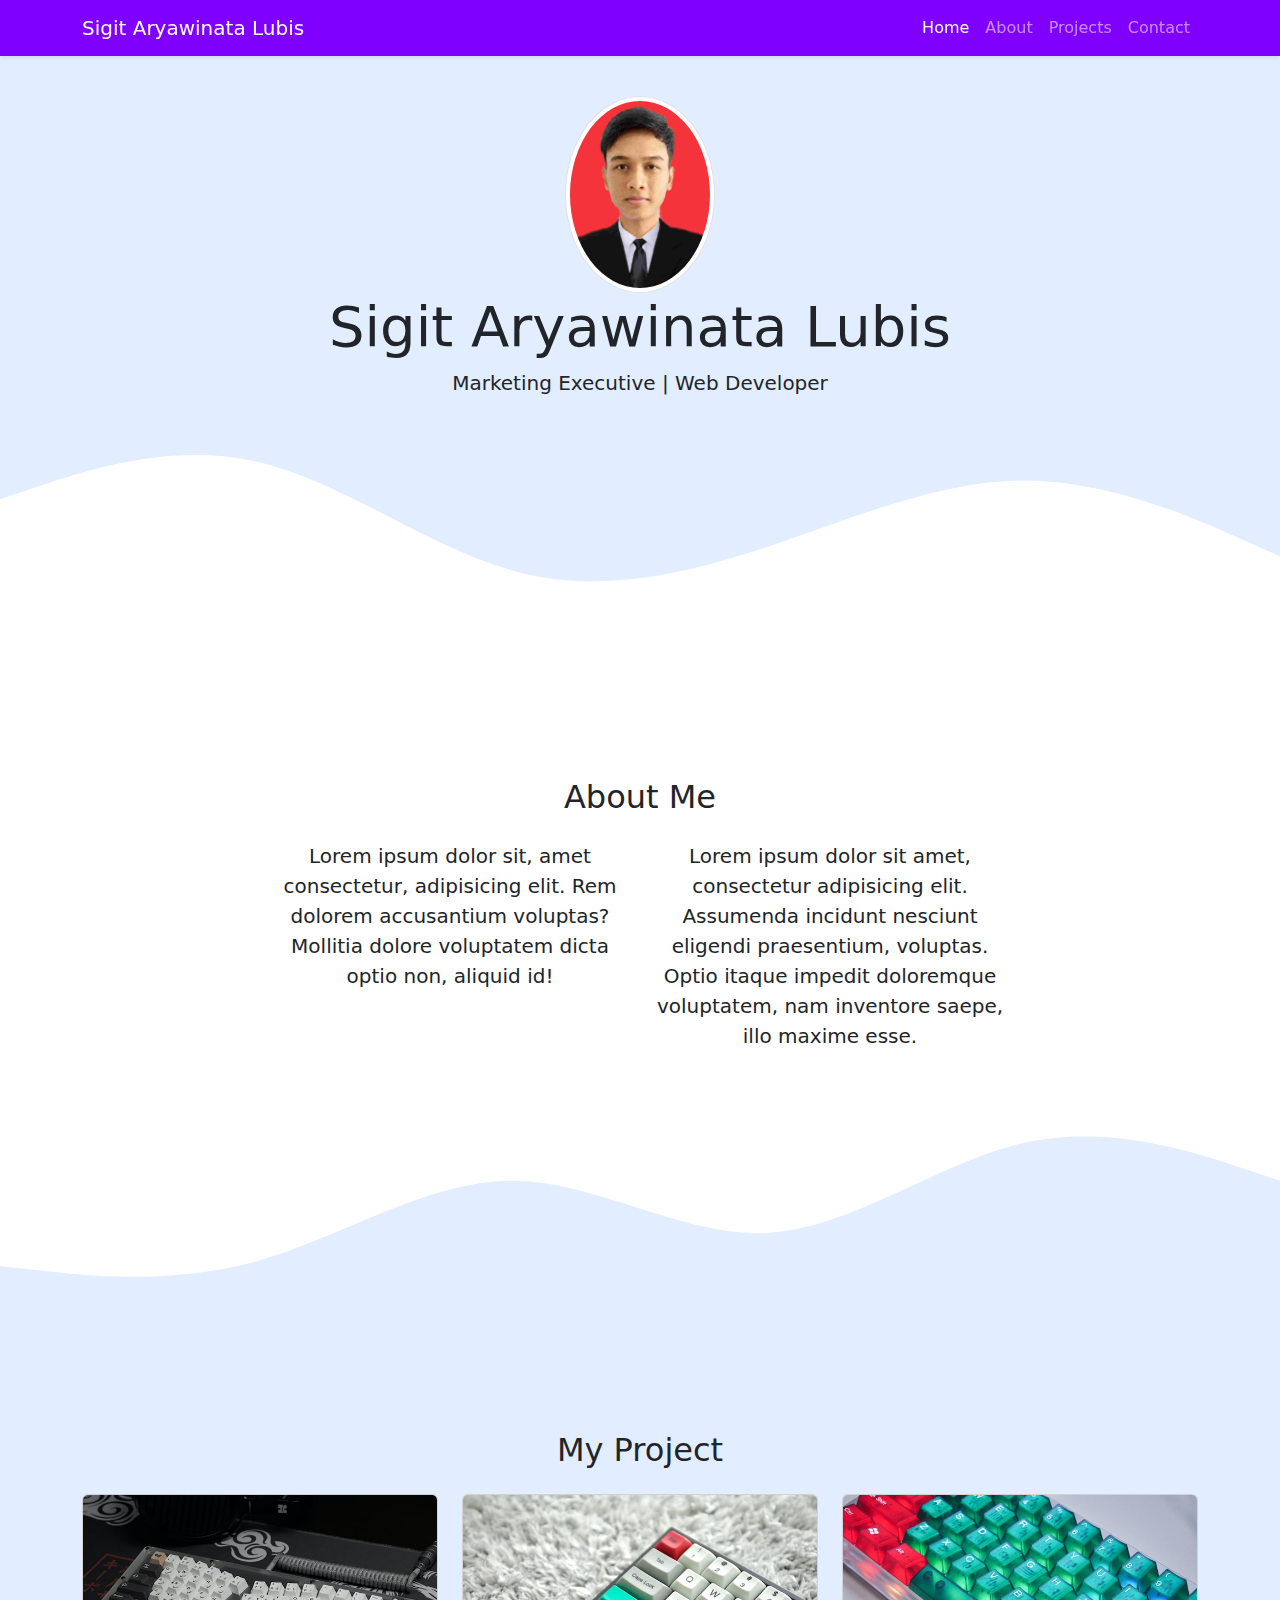
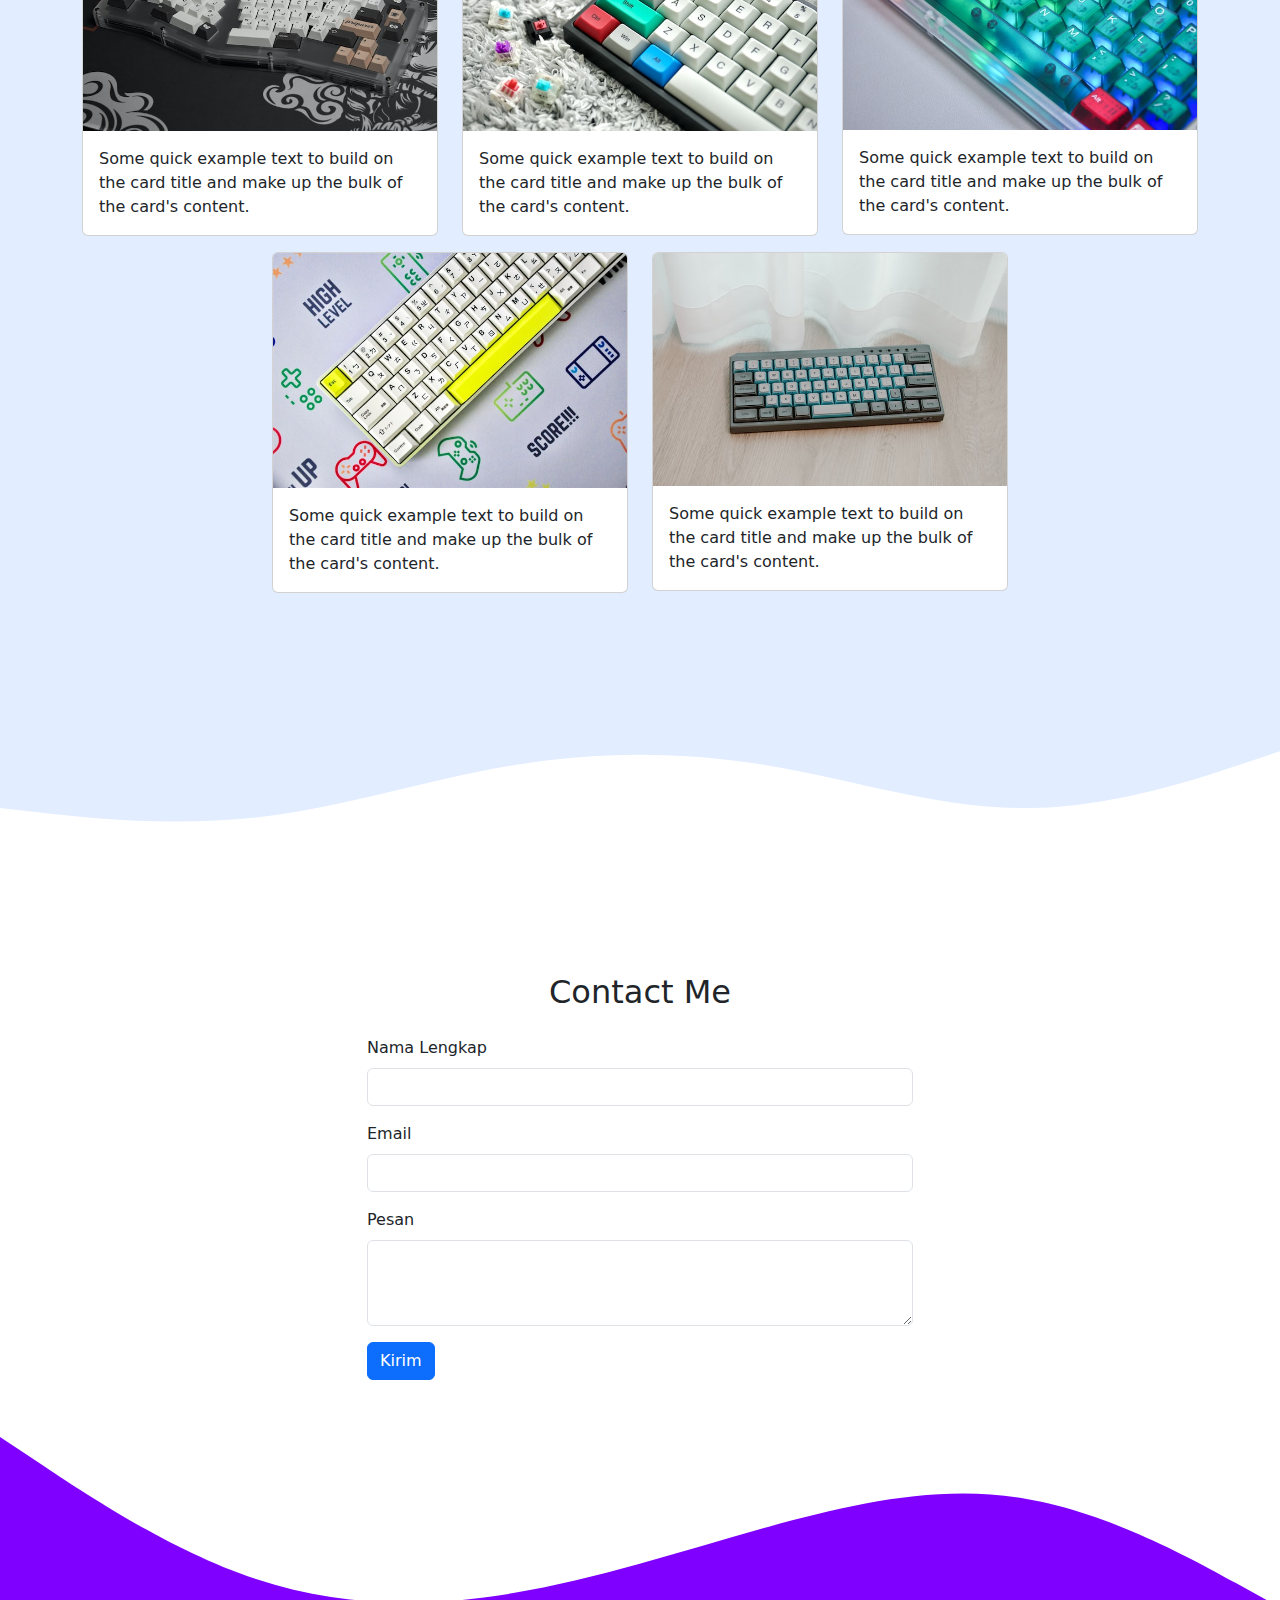
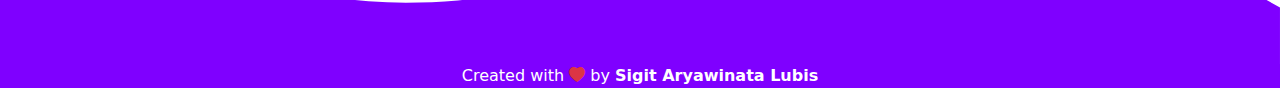
<file: MyProjectBotstrap.html>
<!DOCTYPE html>
<html lang="en">
<head>
	<meta charset="UTF-8">
	<meta name="viewport" content="width=device-width, initial-scale=1.0">
	<title>My Portofolio | Sigit Aryawinata Lubis</title>
	
  <!-- Bootstrap CSS -->
  <link href="https://cdn.jsdelivr.net/npm/bootstrap@5.0.2/dist/css/bootstrap.min.css" rel="stylesheet" >
  
  <!-- Bootstrap Icon -->
  <link rel="stylesheet" href="https://cdn.jsdelivr.net/npm/bootstrap-icons@1.9.1/font/bootstrap-icons.css">

  <!-- My CSS -->
  <link rel="stylesheet" href="style.css">

</head>
<body id="home">
      <!-- navbar -->
      <nav class="navbar navbar-expand-lg navbar-dark shadow-sm fixed-top" style="background-color: #7F00FF">
        <div class="container">
          <a class="navbar-brand" href="#">Sigit Aryawinata Lubis</a>
          <button class="navbar-toggler" type="button" data-bs-toggle="collapse" data-bs-target="#navbarNav" aria-controls="navbarNav" aria-expanded="false" aria-label="Toggle navigation">
            <span class="navbar-toggler-icon"></span>
          </button>
          <div class="collapse navbar-collapse" id="navbarNav">
            <ul class="navbar-nav ms-auto">
              <li class="nav-item">
                <a class="nav-link active" aria-current="page" href="#home">Home</a>
              </li>
              <li class="nav-item">
                <a class="nav-link" href="#about">About</a>
              </li>
              <li class="nav-item">
                <a class="nav-link" href="#projects">Projects</a>
              </li>
             <li class="nav-item">
                <a class="nav-link" href="#contact">Contact</a>
              </li>
            </ul>
          </div>
        </div>
      </nav>

      <!-- akhir navbar-->

      <!-- Jumbotron -->
      <section class="jumbotron text-center">
          <img src="img/PasPoto.jpg" alt="Sigit Aryawinata Lubis" width="150" class="rounded-circle img-thumbnail">
          <h1 class="display-4">Sigit Aryawinata Lubis</h1>
          <p class="lead">Marketing Executive | Web Developer</p>
         <svg xmlns="http://www.w3.org/2000/svg" viewBox="0 0 1440 320"><path fill="#ffffff" fill-opacity="1" d="M0,96L48,80C96,64,192,32,288,53.3C384,75,480,149,576,176C672,203,768,181,864,149.3C960,117,1056,75,1152,74.7C1248,75,1344,117,1392,138.7L1440,160L1440,320L1392,320C1344,320,1248,320,1152,320C1056,320,960,320,864,320C768,320,672,320,576,320C480,320,384,320,288,320C192,320,96,320,48,320L0,320Z"></path></svg>
       </section>
      <!-- akhir jumbotron-->


      <!-- About -->
      <section id="about">
        <div class="container">
          <div class="row text-center mb-3">
            <div class="col"> 
              <h2>About Me</h2>
            </div>
          </div>
          <div class="row justify-content-center fs-5 text-center">
            <div class="col-md-4 ">
              <p>Lorem ipsum dolor sit, amet consectetur, adipisicing elit. Rem dolorem accusantium voluptas? Mollitia dolore voluptatem dicta optio non, aliquid id!</p>
            </div>
            <div class="col-md-4">
              <p>Lorem ipsum dolor sit amet, consectetur adipisicing elit. Assumenda incidunt nesciunt eligendi praesentium, voluptas. Optio itaque impedit doloremque voluptatem, nam inventore saepe, illo maxime esse.</p>
            </div>
          </div>
        </div>

        <svg xmlns="http://www.w3.org/2000/svg" viewBox="0 0 1440 320"><path fill="#e2edff" fill-opacity="1" d="M0,224L48,229.3C96,235,192,245,288,218.7C384,192,480,128,576,128C672,128,768,192,864,186.7C960,181,1056,107,1152,85.3C1248,64,1344,96,1392,112L1440,128L1440,320L1392,320C1344,320,1248,320,1152,320C1056,320,960,320,864,320C768,320,672,320,576,320C480,320,384,320,288,320C192,320,96,320,48,320L0,320Z"></path></svg>
      </section>
      <!-- akhir about -->

      
      <!-- Projects -->
      <section id="projects">
        <div class="container">
          <div class="row text-center mb-3">
            <div class="col">
              <h2>My Project</h2>
            </div>
          </div>
      
          <div class="row justify-content-center">
            <div class="col-md-4 mb-3">
              <div class="card">
                <img src="img/projects/1.jpg" class="card-img-top" alt="project1">
                  <div class="card-body">
                    <p class="card-text">Some quick example text to build on the card title and make up the bulk of the card's content.</p>
                  </div>
              </div>
            </div>
       
              <div class="col-md-4 mb-3">
                <div class="card">
                  <img src="img/projects/2.jpg" class="card-img-top" alt="project2">
                    <div class="card-body">
                      <p class="card-text">Some quick example text to build on the card title and make up the bulk of the card's content.</p>
                    </div>
               </div>
              </div>
          
              <div class="col-md-4 mb-3">
                <div class="card">
                  <img src="img/projects/3.jpg" class="card-img-top" alt="project3">
                    <div class="card-body">
                      <p class="card-text">Some quick example text to build on the card title and make up the bulk of the card's content.</p>
                    </div>
                </div>
              </div>

              <div class="col-md-4 mb-3">
                <div class="card">
                  <img src="img/projects/4.jpg" class="card-img-top" alt="project4">
                    <div class="card-body">
                      <p class="card-text">Some quick example text to build on the card title and make up the bulk of the card's content.</p>
                    </div>
                 </div>
              </div>

              <div class="col-md-4 mb-3">
                <div class="card">
                  <img src="img/projects/5.jpg" class="card-img-top" alt="project5">
                    <div class="card-body">
                      <p class="card-text">Some quick example text to build on the card title and make up the bulk of the card's content.</p>
                    </div>
                </div>
              </div>
             
            </div>
            

          </div>

          <svg xmlns="http://www.w3.org/2000/svg" viewBox="0 0 1440 320"><path fill="#ffffff" fill-opacity="1" d="M0,224L48,229.3C96,235,192,245,288,234.7C384,224,480,192,576,176C672,160,768,160,864,176C960,192,1056,224,1152,224C1248,224,1344,192,1392,176L1440,160L1440,320L1392,320C1344,320,1248,320,1152,320C1056,320,960,320,864,320C768,320,672,320,576,320C480,320,384,320,288,320C192,320,96,320,48,320L0,320Z"></path></svg>

      </section>

      <!-- akhir Projects-->

      <!-- Contact -->
      <section id="contact">
        <div class="container">
          <div class="row text-center mb-3">
            <div class="col">
              <h2>Contact Me</h2>
            </div>
          </div>
          <div class="row justify-content-center">
            <div class="col-md-6">
              <form>
                  <div class="mb-3">
                    <label for="name" class="form-label">Nama Lengkap</label>
                    <input type="text" class="form-control" id="name" aria-describedby="name">
                   
                  </div>
                  <div class="mb-3">
                    <label for="email" class="form-label">Email</label>
                    <input type="email" class="form-control" id="email" aria-describedby="email">
                    
                  </div>
                
                <div class="mb-3">
                      <label for="pesan" class="form-label">Pesan</label>
                      <textarea class="form-control" id="Pesan" rows="3"></textarea>
                    </div>

                  <button type="submit" class="btn btn-primary">Kirim</button>
                </form>
            </div>
          </div>
        </div>
        <svg xmlns="http://www.w3.org/2000/svg" viewBox="0 0 1440 320"><path fill="#7f00ff" fill-opacity="1" d="M0,64L48,96C96,128,192,192,288,224C384,256,480,256,576,240C672,224,768,192,864,165.3C960,139,1056,117,1152,133.3C1248,149,1344,203,1392,229.3L1440,256L1440,320L1392,320C1344,320,1248,320,1152,320C1056,320,960,320,864,320C768,320,672,320,576,320C480,320,384,320,288,320C192,320,96,320,48,320L0,320Z"></path></svg>
      </section>
      <!-- akhir Contact -->

      <!-- Footer -->
      <footer class ="text-white text-center" style="background-color: #7F00FF " >
        <p>Created with <i class="bi bi-heart-fill text-danger"></i> by <a href="https://web.facebook.com/akira.winatal" class="text-white fw-bold">Sigit Aryawinata Lubis</a></p>
      </footer>
      <!-- akhir Footer -->

	<script src="https://cdn.jsdelivr.net/npm/bootstrap@5.0.2/dist/js/bootstrap.bundle.min.js" ></script>
</body>
</html>
</file>
<file: style.css>
body {
	height: 3000px;
}

.jumbotron {
	padding-top: 6rem;
	background-color: #e2edff;
}

#projects {
	background-color: #e2edff;
}

section {
	padding-top: 5rem;
}

.gallry-img {
	width:100%;
}

#gallery .row > * {
	padding: 0 ;
}

a {
	text-decoration: none;
}

a:hover {
	text-decoration: underline;
}

/* My Mech Section */

.mech-box {
	position: relative;
	background-color: #7F00FF;
	border-radius: 10px;
	height: 500px;
	transform-style: preserve-3d;
}

.mech-box::before {
	content: 'Mech';
	position: absolute;
	color: #fff;
	font-size: 5em;
	font-weight: bold;
	font-style: italic;
	top: 50px;
	left: -50px;
	transform: translate(-50%, 0);
	opacity: 0;
	transition: 0.5s;
}

.mech-box:hover::before {
	left: 50%;
	transform: translate(-50%, 0);
	opacity: 0.2;
}

.mech-box::after {
	content: 'Skell';
	position: absolute;
	color: #fff;
	font-size: 4.3em;
	font-weight: bold;
	font-style: italic;
	top: 350px;
	left: 190px;
	opacity: 0;
	transition: 0.5s;
}

.mech-box:hover::after {
	left: 50%;
	transform: translate(-50%, 0);
	opacity: 0.2;
}

.mech-name {
	position: absolute;
	top: 0;
	width: 100%;
	color: #fff;
	text-align: center;
	font-size: 2em;
	opacity: 0;
	transform: translate3d(0, 0, 50px);
	transition: 0.5s;
}

.mech-box:hover .mech-name {
	top: 33px;
	opacity: 1;
}

.mech-detail-button {
	position: absolute;
	bottom: 0;
	left: 50%;
	transform: translate3d(-50%, 0, 100px);
	opacity: 0;
	transition: 0.5s;
}

.mech-box:hover .mech-detail-button {
	opacity: 1;
	bottom: 20px;
}

.mech-img {
	position: absolute;
	top: 50%;
	left: 50%;
	transform: translate3d(-50%, -50%, 80px);
	max-width: 290px;
	transition: 0.5s;

}

.mech-box:hover .mech-img {
	transform: translate3d(-50%, -50%, 100px) scale(1.1);
}
</file>
